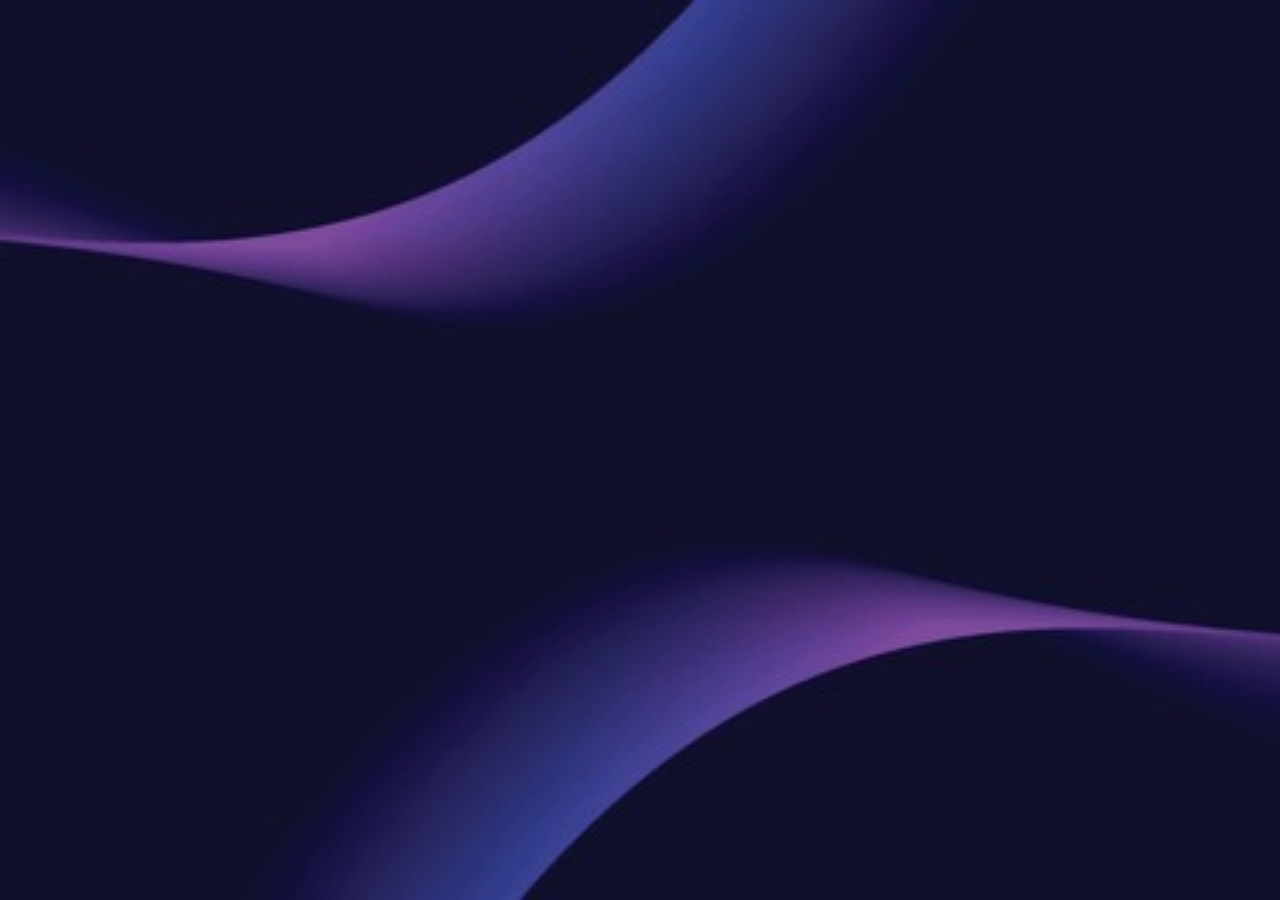
<file: index.html>
<!DOCTYPE html>
<html lang="en">
<head>
    <meta charset="UTF-8">
    <meta name="viewport" content="width=device-width, initial-scale=1.0">
    <title>Portfolio</title>
    <link rel="stylesheet" href="https://cdnjs.cloudflare.com/ajax/libs/font-awesome/6.7.2/css/all.min.css" integrity="sha512-Evv84Mr4kqVGRNSgIGL/F/aIDqQb7xQ2vcrdIwxfjThSH8CSR7PBEakCr51Ck+w+/U6swU2Im1vVX0SVk9ABhg==" crossorigin="anonymous" referrerpolicy="no-referrer"/>
    <link rel="stylesheet" href="style.css">
</head>
<body>
<div class="container">
    <header class="animated">
        <a href="#" class="logo">Portfolio.</a>

        <nav class="navbar">
            <a href="home.html" class="active">Home</a>
            <a href="about.html">About</a>
            <a href="project.html">Projects</a>
            <a href="contact.html">Contact</a>
            
        </nav>
    </header>

<section class="home animated">
    <div class="home-detail">
         <h1>Hi, I'm Richard Brown</h1>
         <h2>FRONT-END DEVELOPER</h2>
         <p>I am a Front-End Developer specializing in building modern, responsive, and accessible web applications.  
With expertise in HTML, CSS, JavaScript, and React, I craft digital experiences that balance design and functionality.</p>
         
        <div class="download-social">
            <a href="#" class="btn">Download CV</a>
            
            <a href="#"><i class="fa-brands fa-linkedin"></i></a>
            <a href="#"><i class="fa-brands fa-github"></i></a>
            <a href="#"><i class="fa-brands fa-twitter"></i></a>
            <a href="#"><i class="fa-brands fa-square-instagram"></i></a>
            
        </div>
    </div>
    <div class="home-img img-box">
    <img src="man.jpeg" alt="Profile Image">


    </div>
</section>


</div> 
</body>

</html>
</file>
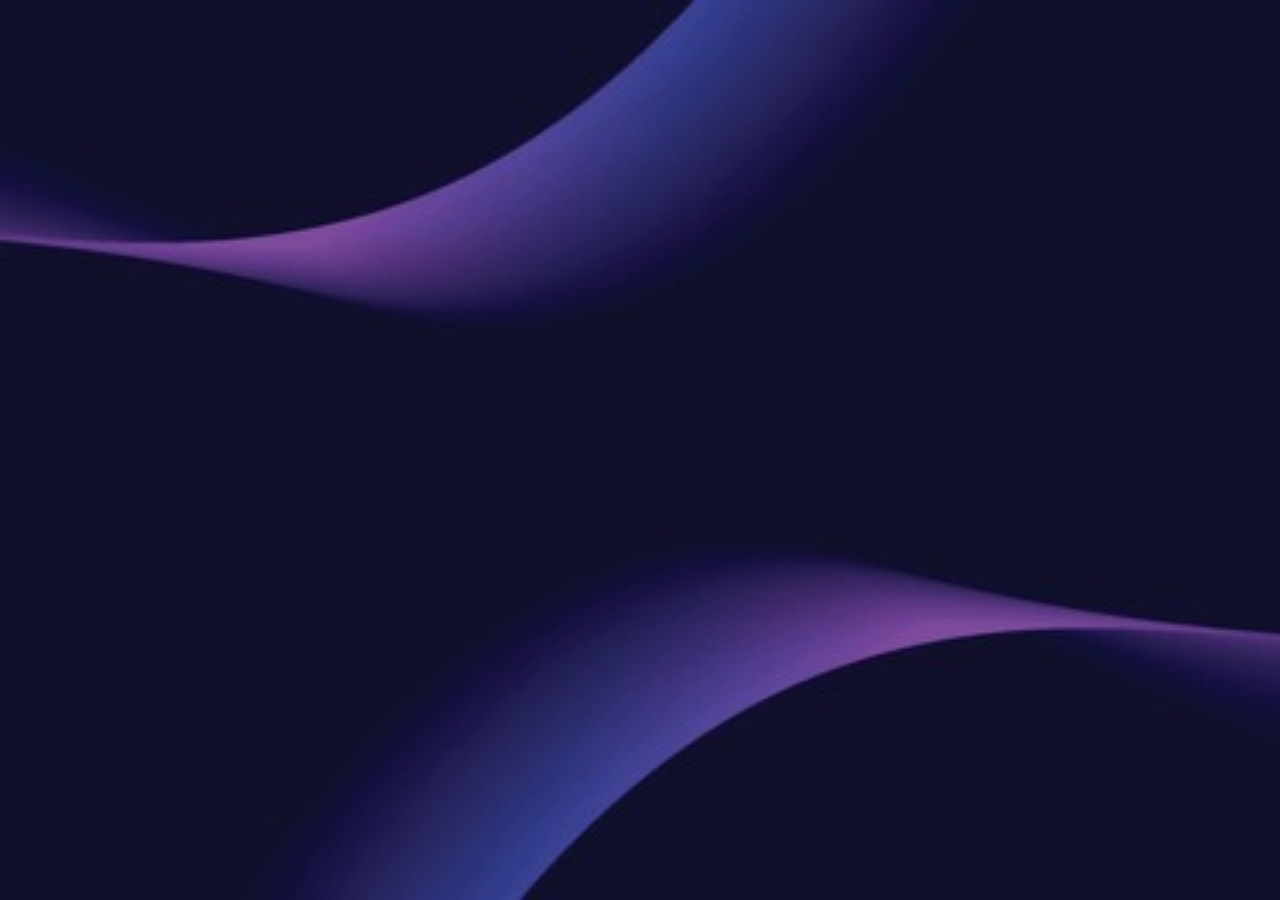
<file: about.html>
<!DOCTYPE html>
<html lang="en">
<head>
    <meta charset="UTF-8">
    <meta name="viewport" content="width=device-width, initial-scale=1.0">
    <title>Portfolio</title>
    <link rel="stylesheet" href="https://cdnjs.cloudflare.com/ajax/libs/font-awesome/6.7.2/css/all.min.css" integrity="sha512-Evv84Mr4kqVGRNSgIGL/F/aIDqQb7xQ2vcrdIwxfjThSH8CSR7PBEakCr51Ck+w+/U6swU2Im1vVX0SVk9ABhg==" crossorigin="anonymous" referrerpolicy="no-referrer"/>
    <link rel="stylesheet" href="style.css">
</head>
<body>
<div class="container">
    <header class="animated">
        <a href="#" class="logo">Portfolio.</a>

        <nav class="navbar">
            <a href="home.html">Home</a>
            <a href="about.html " class="active">About</a>
            <a href="project.html">Projects</a>
            <a href="contact.html">Contact</a>
        </nav>
    </header>
    <div class="about animated">
           <h1 id="about-header">About Me!</h1>
      
      <div id="about-me">
        <p>I am a Frontend Developer skilled in HTML5, CSS3, JavaScript (ES6+), and React.js, with experience using Tailwind CSS, Git/GitHub, and API integration to build responsive and user-friendly web applications. My focus is on writing clean, maintainable code, optimizing performance, and ensuring accessibility to create modern, scalable digital experiences. My future goal is to expand into full-stack development, mastering both frontend and backend technologies, while continuing to craft innovative digital experiences that balance design, usability, and functionality.
        </p>
      </div>
      <div class="services-header">
        <h2 id="service-header">Services I Provide :</h2>
      </div>
      <div id="services-container">
        <div class="services-box">
          <i class="fa-brands fa-web-awesome"></i>
          <h3>Web Development</h3>
          <p>I build modern and functional websites using clean, efficient, and scalable code.  
       My focus is on performance, accessibility, and delivering smooth user experiences.</p> 
        </div>

        <div class="services-box">
          <i class="fa-solid fa-laptop-code"></i>
          <h3>Responsive Web Design</h3>
          <p>I design websites that adapt seamlessly across desktops, tablets, and mobiles.  
       Every project is optimized to ensure a consistent look and feel on any device.</p> 
         </div>

        <div class="services-box">
          <i class="fa-solid fa-pencil-ruler"></i>
          <h3>UI/UX Implementation</h3>
          <p>I transform design mockups into interactive, user-friendly interfaces.  
       My goal is to blend usability with aesthetics for the best possible experience.</p> 
        </div>
      </div>

</div> 
</body>
</html>
</file>
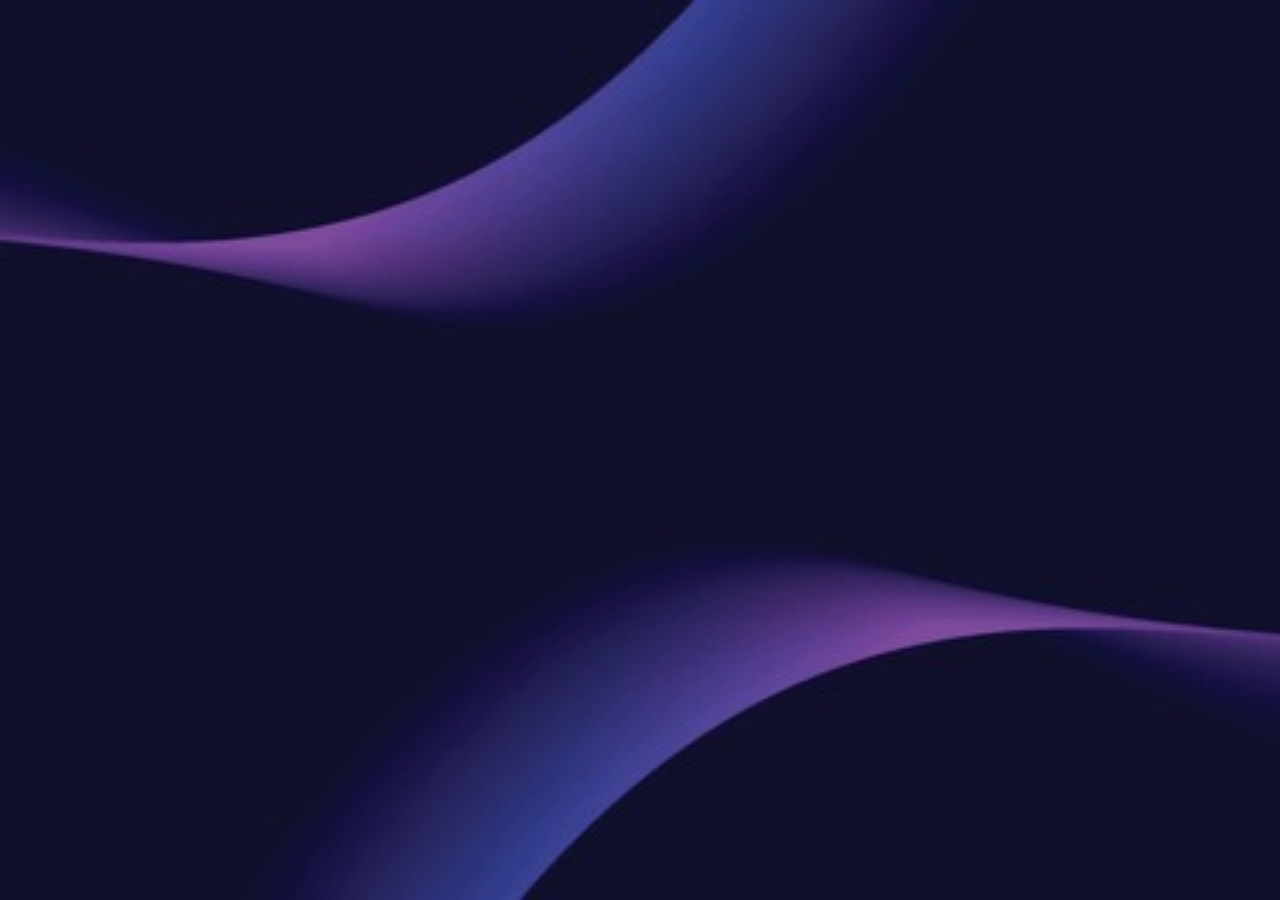
<file: home.html>
<!DOCTYPE html>
<html lang="en">
<head>
    <meta charset="UTF-8">
    <meta name="viewport" content="width=device-width, initial-scale=1.0">
    <title>Portfolio</title>
    <link rel="stylesheet" href="https://cdnjs.cloudflare.com/ajax/libs/font-awesome/6.7.2/css/all.min.css" integrity="sha512-Evv84Mr4kqVGRNSgIGL/F/aIDqQb7xQ2vcrdIwxfjThSH8CSR7PBEakCr51Ck+w+/U6swU2Im1vVX0SVk9ABhg==" crossorigin="anonymous" referrerpolicy="no-referrer"/>
    <link rel="stylesheet" href="home.css">
</head>
<body>
<div class="container">
    <header class="animated">
        <a href="#" class="logo">Portfolio.</a>

        <nav class="navbar">
            <a href="home.html" class="active">Home</a>
            <a href="about.html">About</a>
            <a href="project.html">Projects</a>
            <a href="contact.html">Contact</a>
            
        </nav>
    </header>

<section class="home animated">
    <div class="home-detail">
         <h1>Hi, I'm Richard Brown</h1>
         <h2>FRONT-END DEVELOPER</h2>
         <p>I am a Front-End Developer specializing in building modern, responsive, and accessible web applications.  
With expertise in HTML, CSS, JavaScript, and React, I craft digital experiences that balance design and functionality.</p>
         
        <div class="download-social">
            <a href="#" class="btn">Download CV</a>
            
            <a href="#"><i class="fa-brands fa-linkedin"></i></a>
            <a href="#"><i class="fa-brands fa-github"></i></a>
            <a href="#"><i class="fa-brands fa-twitter"></i></a>
            <a href="#"><i class="fa-brands fa-square-instagram"></i></a>
            
        </div>
    </div>
    <div class="home-img img-box">
    <img src="man.jpeg" alt="Profile Image">


    </div>
</section>


</div> 
</body>
</html>
</file>
<file: style.css>
*{
    margin:0;
    padding: 0;
    box-sizing: border-box;
    font-family: "Poppins", sans-serif;
}
body{
    height: 100vh;
    background: url("dark1.jpg") no-repeat center/ cover;
    padding: 50px 5%;
}
.container{
    position:relative;
    height: 104%;
    background: rgba(255, 255, 255, 0.1);
    border: 2px solid rgba(255, 255, 255, 0.2);
    border-radius:30px;
    backdrop-filter: blur(30px);
    transform: scale(0);
    animation: zoom-in 1s ease forwards;
}
@keyframes zoom-in{
    100%{
        transform: scale(1);
    }
}
header{
    position: absolute;
    top: 0;
    left: 0;
    width: 100%;
    padding: 25px 5%;
    display: flex;
    justify-content: space-between;
    align-items: center;
    z-index: 100;
}
.animated{
    transform: translateY(30px);
    opacity: 0;
    animation: slide-in 1s ease forwards;
    animation-delay: 0.9s;
}
@keyframes slide-in{
    100%{
        transform: translateY(0);
        opacity: 1;
    }
}
.logo{
    font-size: 25px;
    color: #fff;
    text-decoration: none;
    font-weight: 750;
}
.navbar a{
    font-size: 18px;
    color: #fff;
    text-decoration: none;
    font-weight: 600;
    margin-left: 35px;
    border-bottom: 2px solid transparent;
    transition: 0.5s;
}
.navbar a:hover,
.navbar a.active{
    border-color: #fff;
}
.home{
    display: flex;
    align-items: center;
    height: 100%;
    gap: 50px;
    padding: 50px 5% 0;
    color: #fff;
    animation-delay: 1.3s;
}
.home-detail h1{
    font-size: 55px;
    line-height: 1;
}

.home-detail p{
    margin: 13px 0 20px;
    max-width: 800px; 
    flex: 1;
}
.home-detail .download-social{
    display: flex;
    align-items: center;    
}
.btn{
    display:inline-block;
    padding: 10px 30px;
    background: #fff;
    font-weight: bolder;
    border: 2px solid #fff;
    border-radius: 2%;
    color: #333;
    text-decoration: none;
    font-weight: 500;
    transition: 0.5s;
    gap: 20px;        
}

.download-social {
  padding: 10px;
  border-radius: 10px;
}


.home-detail .download-social a{
    display: inline-flex;
    padding: 8px;
    border: 2px solid #fff;
    border-radius: 20px;
    font-size: 20px;
    font-weight: bolder;
    text-decoration: none;
    margin: 0 8px;   
}
.home-detail .download-social a:hover{
    box-shadow: 0 0 10px #fff;
    color: #333;
}
.home-img.img-box{
    position: relative;
    width: 23vw;
    height: 23vw;
    border: 2px solid #fff;
    border-radius: 50%;
    box-shadow: 0 0 20px #fff;
    overflow: hidden;
}
.home-img.img-box img{
    position: absolute;
    display: block;
    width: 100%;
    height: 100%;
    object-fit: contain;
    object-position: top; 
    display: block;
}
.download-social i{
    color: #fff;
}

/* Projects Page CSS */
#proj{
    margin-top: 4.8rem;
    color: #fff;
    font-size: 55px;
    line-height: 1;
}

.project-container{
    display: grid;
    align-items: center;
    margin-top: 0.5rem;
    grid-template-columns: repeat(auto-fit, minmax(300px, 1fr));
    gap: 2rem;
    padding: 2rem;
}

.project-container .project-box{
    position: relative;
    border-radius: 2rem;
    box-shadow: 0 0 1rem var(blur);
    overflow: hidden;
    display: flex;   
}

.project-box img{
    width: 100%;
    height: 13rem;
    object-fit: cover;
    transition: 0.5s ease;
}

.project-box:hover img{
    transform: scale(1.1);
}

.project-box .project-layer{
    position: absolute;
    bottom: 0;
    left: 0;
    height: 100%;
    width: 100%;
    display: flex;
    justify-content: center;
    align-items: center;
    flex-direction: column;
    text-align: center;
    padding: 0 2rem;
    color: black;
    transform: translateY(100%);
    transition: 0.5s ease;
}


.projects {
  text-align: center;
  max-width: 1200px;
  margin: auto;
  animation-delay: 1.3s;
}

.project-box {
  background-color: transparent;
  border-radius: 20px;
  overflow: hidden;
  transition: transform 0.3s ease;
  display: flex;
  flex-direction: column;
  justify-content: space-between;
}

.project-layer h4 {
  font-weight: 800;
  margin: 0.1rem 0;
  font-size: 1.5rem;
}

.project-layer p {
  font-size: 0.9rem;
  line-height: 1.4;
  font-size: 0.9rem;
  margin: 0.3rem 0 1rem;
}

.project-box:hover .project-layer{
    transform: translateY(0);  
}

.project-box:hover img{
    filter:blur(5px);
}

.project-layer i{
    font-size: larger;
    color: black;
    background-color: transparent;
}

/* Contact Page CSS */
#about-header{
    margin-top: 4.8rem;
    color: #fff;
    font-size: 55px;
    line-height: 1;
}

#contact-header{
    margin-top: 4.8rem;
    color: #fff;
    font-size: 55px;
    line-height: 1;
    margin-left: 33rem;
}

.contact form {
    width: 90%;
    max-width: 600px;
    margin: 3rem auto;
    text-align: center;
}

.contact form .input-box {
    display: flex;
    justify-content: space-between;
    gap: 1rem;            
    margin-bottom: 1rem;
}

.contact form .input-box input {
    flex: 1;               
    padding: 0.8rem;
    font-size: 1.4rem;
    border-radius: 0.5rem;
    border: 1px solid #ccc;
    box-sizing: border-box; 
}

.contact form textarea {
    width: 103%;
    padding: 0.8rem;
    font-size: 1.4rem;
    border-radius: 0.5rem;
    border: 1px solid #ccc;
    resize: none;
    margin-bottom: 1rem;
}

.contact form .btn {
    padding: 0.8rem 2rem;
    color: #333;
    background-color: #fff;
    font-size: 1.6rem;
    border: none;
    border-radius: 0.5rem;
    cursor: pointer;
    transition: 0.3s;
    font-weight: 5450;
}

.contact form .btn:hover {
    background: #fff;
    box-shadow: 0 0 10px #fff;
    color: #333;
}

.contact{
    animation-delay: 1.3s;
}


/* About Page CSS */
#services-container{
    display: flex;
    justify-content: center;
    align-items: center;
    flex-wrap: wrap;
    gap: 3rem;
}

#services-container .services-box{
    flex: 1 1 1rem;
    
    padding: 3rem 2rem 4rem;
    border-radius: 2rem;
    text-align: center;
    margin-top: .1%;
    margin-left: 2rem;
    margin-right: 2rem;
    background: rgba(0, 0, 0, 0.12); 
    backdrop-filter: blur(10px);
     padding: 3rem 2rem 4rem;
    border: 1px solid rgba(255, 255, 255, 0.1);
}

.services-box i{
    font-size: 2.5rem;
    color: #fff;
    margin-top: -1rem;
    margin-bottom: 1rem;
}

.services-box h3{
    font-size: 1.5rem;
    color: #fff; 
}

.services-box p{
    font-size: 1rem;
    font-weight: 300;
    color: #fff;
    font-style: italic;
    margin: 0.8rem 0 0.7rem;
    margin-bottom: -0.6rem;
}

.services-header{
      text-align: center;
      margin: 50px 0 20px 0;
      font-size: 1.4rem;
      color: #fff;     
}

#about-me{
     color: #fff; 
     font-size: 1rem;
     font-weight: 300;
     margin-top: 1.5rem;
     margin-left: 2rem;
     margin-right: 2rem;
     text-align: center;
}

.about{
    animation-delay: 1.3s;
}

#about-header{
    text-align: center;
}
</file>
<file: home.css>
*{
    margin:0;
    padding: 0;
    box-sizing: border-box;
    font-family: "Poppins", sans-serif;
}
body{
    height: 100vh;
    background: url("dark1.jpg") no-repeat center/ cover;
    padding: 50px 5%;
}
.container{
    position:relative;
    height: 104%;
    background: rgba(255, 255, 255, 0.1);
    border: 2px solid rgba(255, 255, 255, 0.2);
    border-radius:30px;
    backdrop-filter: blur(30px);
    transform: scale(0);
    animation: zoom-in 1s ease forwards;
}
@keyframes zoom-in{
    100%{
        transform: scale(1);
    }
}
header{
    position: absolute;
    top: 0;
    left: 0;
    width: 100%;
    padding: 25px 5%;
    display: flex;
    justify-content: space-between;
    align-items: center;
    z-index: 100;
}
.animated{
    transform: translateY(30px);
    opacity: 0;
    animation: slide-in 1s ease forwards;
    animation-delay: 0.9s;
}
@keyframes slide-in{
    100%{
        transform: translateY(0);
        opacity: 1;
    }
}
.logo{
    font-size: 25px;
    color: #fff;
    text-decoration: none;
    font-weight: 750;
}
.navbar a{
    font-size: 18px;
    color: #fff;
    text-decoration: none;
    font-weight: 600;
    margin-left: 35px;
    border-bottom: 2px solid transparent;
    transition: 0.5s;
}
.navbar a:hover,
.navbar a.active{
    border-color: #fff;
}
.home{
    display: flex;
    align-items: center;
    height: 100%;
    gap: 50px;
    padding: 50px 5% 0;
    color: #fff;
    animation-delay: 1.3s;
}
.home-detail h1{
    font-size: 55px;
    line-height: 1;
}

.home-detail p{
    margin: 13px 0 20px;
    max-width: 800px; 
    flex: 1;
}
.home-detail .download-social{
    display: flex;
    align-items: center;    
}
.btn{
    display:inline-block;
    padding: 10px 30px;
    background: #fff;
    font-weight: bolder;
    border: 2px solid #fff;
    border-radius: 2%;
    color: #333;
    text-decoration: none;
    font-weight: 500;
    transition: 0.5s;
    gap: 20px;        
}

.download-social {
  padding: 10px;
  border-radius: 10px;
}


.home-detail .download-social a{
    display: inline-flex;
    padding: 8px;
    border: 2px solid #fff;
    border-radius: 20px;
    font-size: 20px;
    font-weight: bolder;
    text-decoration: none;
    margin: 0 8px;   
}
.home-detail .download-social a:hover{
    box-shadow: 0 0 10px #fff;
    color: #333;
}
.home-img.img-box{
    position: relative;
    width: 23vw;
    height: 23vw;
    border: 2px solid #fff;
    border-radius: 50%;
    box-shadow: 0 0 20px #fff;
    overflow: hidden;
}
.home-img.img-box img{
    position: absolute;
    display: block;
    width: 100%;
    height: 100%;
    object-fit: contain;
    object-position: top; 
    display: block;
}
.download-social i{
    color: #fff;
}

/* Projects Page CSS */
#proj{
    margin-top: 4.8rem;
    color: #fff;
    font-size: 55px;
    line-height: 1;
}

.project-container{
    display: grid;
    align-items: center;
    margin-top: 0.5rem;
    grid-template-columns: repeat(auto-fit, minmax(300px, 1fr));
    gap: 2rem;
    padding: 2rem;
}

.project-container .project-box{
    position: relative;
    border-radius: 2rem;
    box-shadow: 0 0 1rem var(blur);
    overflow: hidden;
    display: flex;   
}

.project-box img{
    width: 100%;
    height: 13rem;
    object-fit: cover;
    transition: 0.5s ease;
}

.project-box:hover img{
    transform: scale(1.1);
}

.project-box .project-layer{
    position: absolute;
    bottom: 0;
    left: 0;
    height: 100%;
    width: 100%;
    display: flex;
    justify-content: center;
    align-items: center;
    flex-direction: column;
    text-align: center;
    padding: 0 2rem;
    color: black;
    transform: translateY(100%);
    transition: 0.5s ease;
}


.projects {
  text-align: center;
  max-width: 1200px;
  margin: auto;
  animation-delay: 1.3s;
}

.project-box {
  background-color: transparent;
  border-radius: 20px;
  overflow: hidden;
  transition: transform 0.3s ease;
  display: flex;
  flex-direction: column;
  justify-content: space-between;
}

.project-layer h4 {
  font-weight: 800;
  margin: 0.1rem 0;
  font-size: 1.5rem;
}

.project-layer p {
  font-size: 0.9rem;
  line-height: 1.4;
  font-size: 0.9rem;
  margin: 0.3rem 0 1rem;
}

.project-box:hover .project-layer{
    transform: translateY(0);  
}

.project-box:hover img{
    filter:blur(5px);
}

.project-layer i{
    font-size: larger;
    color: black;
    background-color: transparent;
}

/* Contact Page CSS */
#about-header{
    margin-top: 4.8rem;
    color: #fff;
    font-size: 55px;
    line-height: 1;
}

#contact-header{
    margin-top: 4.8rem;
    color: #fff;
    font-size: 55px;
    line-height: 1;
    margin-left: 33rem;
}

.contact form {
    width: 90%;
    max-width: 600px;
    margin: 3rem auto;
    text-align: center;
}

.contact form .input-box {
    display: flex;
    justify-content: space-between;
    gap: 1rem;            
    margin-bottom: 1rem;
}

.contact form .input-box input {
    flex: 1;               
    padding: 0.8rem;
    font-size: 1.4rem;
    border-radius: 0.5rem;
    border: 1px solid #ccc;
    box-sizing: border-box; 
}

.contact form textarea {
    width: 103%;
    padding: 0.8rem;
    font-size: 1.4rem;
    border-radius: 0.5rem;
    border: 1px solid #ccc;
    resize: none;
    margin-bottom: 1rem;
}

.contact form .btn {
    padding: 0.8rem 2rem;
    color: #333;
    background-color: #fff;
    font-size: 1.6rem;
    border: none;
    border-radius: 0.5rem;
    cursor: pointer;
    transition: 0.3s;
    font-weight: 5450;
}

.contact form .btn:hover {
    background: #fff;
    box-shadow: 0 0 10px #fff;
    color: #333;
}

.contact{
    animation-delay: 1.3s;
}


/* About Page CSS */
#services-container{
    display: flex;
    justify-content: center;
    align-items: center;
    flex-wrap: wrap;
    gap: 3rem;
}

#services-container .services-box{
    flex: 1 1 1rem;
    
    padding: 3rem 2rem 4rem;
    border-radius: 2rem;
    text-align: center;
    margin-top: .1%;
    margin-left: 2rem;
    margin-right: 2rem;
    background: rgba(0, 0, 0, 0.12); 
    backdrop-filter: blur(10px);
     padding: 3rem 2rem 4rem;
    border: 1px solid rgba(255, 255, 255, 0.1);
}

.services-box i{
    font-size: 2.5rem;
    color: #fff;
    margin-top: -1rem;
    margin-bottom: 1rem;
}

.services-box h3{
    font-size: 1.5rem;
    color: #fff; 
}

.services-box p{
    font-size: 1rem;
    font-weight: 300;
    color: #fff;
    font-style: italic;
    margin: 0.8rem 0 0.7rem;
    margin-bottom: -0.6rem;
}

.services-header{
      text-align: center;
      margin: 50px 0 20px 0;
      font-size: 1.4rem;
      color: #fff;     
}

#about-me{
     color: #fff; 
     font-size: 1rem;
     font-weight: 300;
     margin-top: 1.5rem;
     margin-left: 2rem;
     margin-right: 2rem;
     text-align: center;
}

.about{
    animation-delay: 1.3s;
}

#about-header{
    text-align: center;
}
</file>
